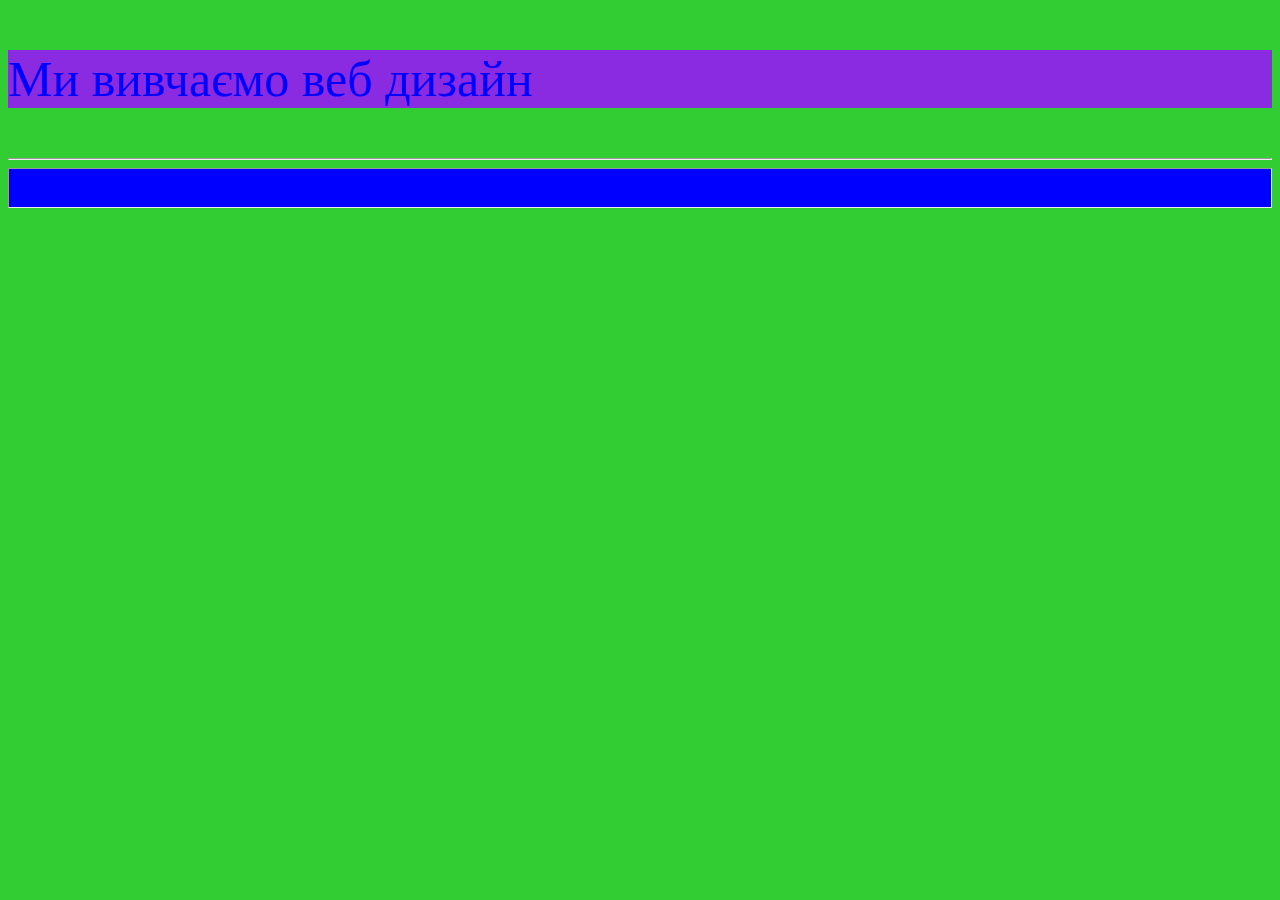
<file: gradient/base.html>
<!DOCTYPE html>
<html lang="uk">
<head>
	<meta charset="utf-8">
	<meta name="viewport" content="width=device-width, initial-scale=1">
	<title>My site</title>
</head>
<body style="background-color: limegreen;">
<p style="background-color: blueviolet; font-size: 50px; color: blue;">Ми вивчаємо веб дизайн </p>
<hr>
<hr style="height: 1cm; background-color:blue;
<hr style="height: 1cm;	background-color:yellow;
<hr style="height: 1cm;	background-color:rgb(255, 0, 0);
<hr style="height: 1cm;	background-color:rgb(0, 125, 125);
<hr style="height: 1cm;	background-color:rgb(255, 255, 0);
<hr style="height: 1cm;	background-color:rgb(255, 255, 255);
<hr style="height: 1cm;	background-color:rgb(0, 0, 0);
<hr style="height: 1cm;	background-color:rgba(0, 0, 0,	0.5);
</body>
</html>
</file>
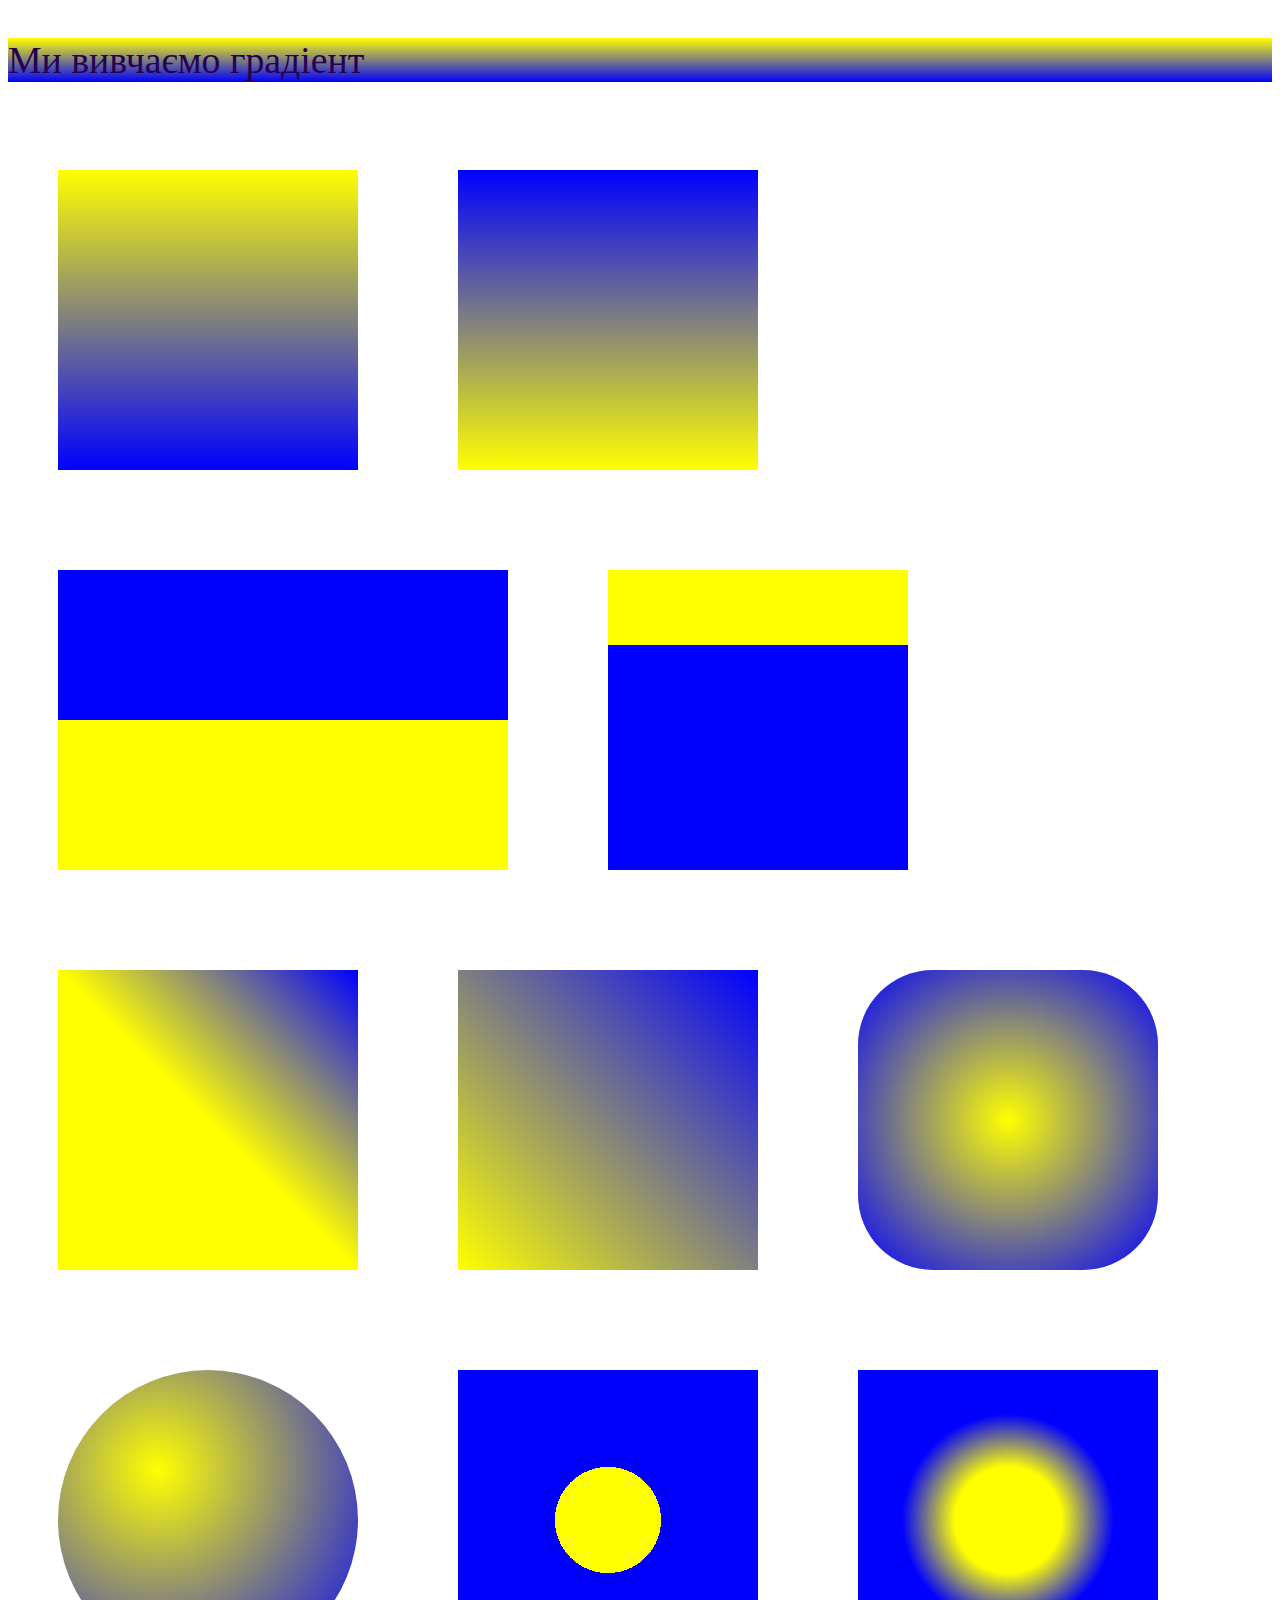
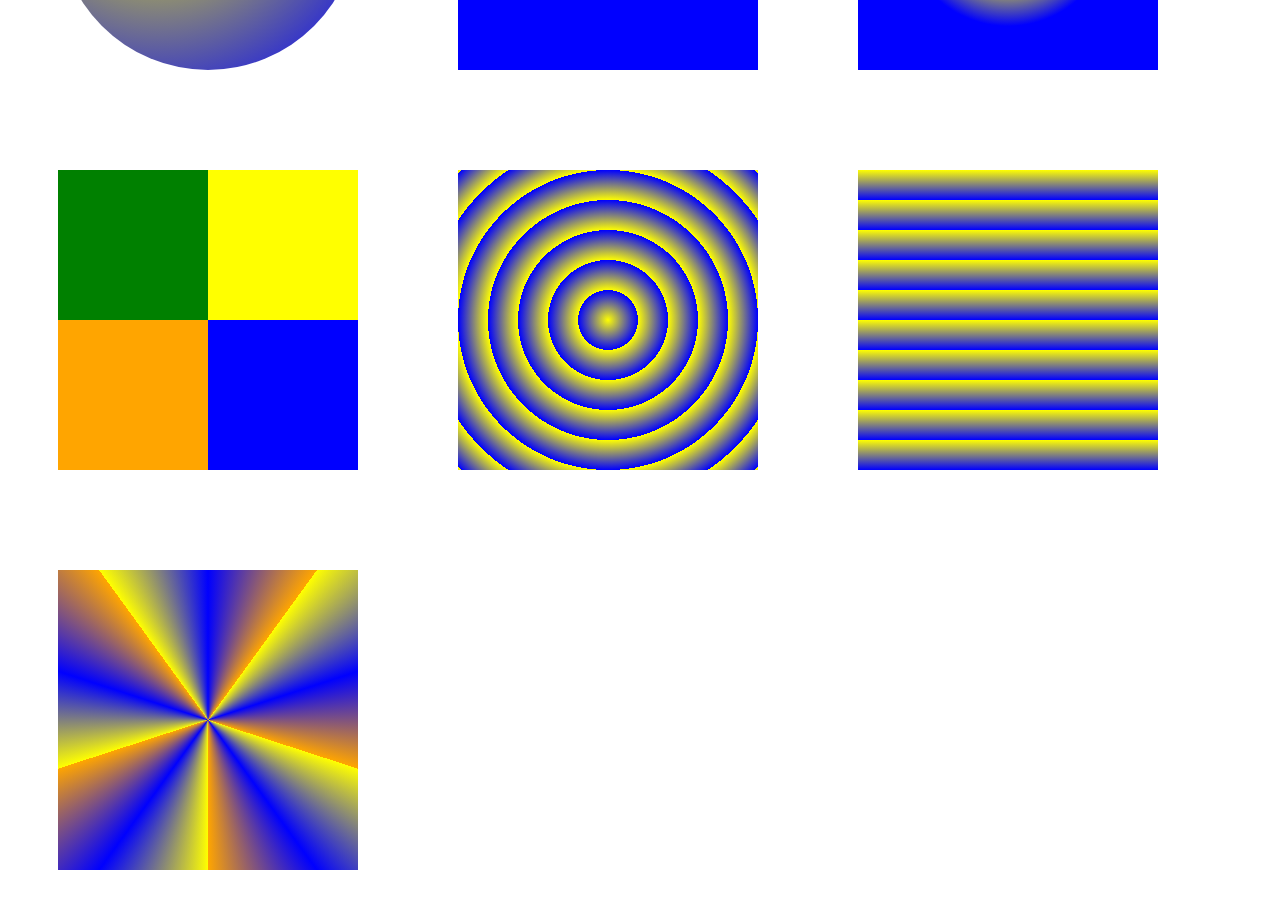
<file: gradient/gradient.html>
<!DOCTYPE html>
<html>
<head>
	<meta charset="utf-8">
	<meta name="viewport" content="width=device-width, initial-scale=1">
	<title>Gradient</title>
	<style type="text/css">
		p{
			font-size: 10mm;
			color: #250250;
			background: linear-gradient(yellow,blue);
		}
		div{
			width: 300px;
			height: 300px;
			margin: 50px;
			float: left;
		}
	</style>
</head>
<body>
<p>Ми вивчаємо градіент</p>
<div style="background: linear-gradient(yellow,blue);"></div>
<div style="background: linear-gradient(360deg,yellow,blue);"></div>
<div style="background: linear-gradient(360deg,yellow	0%	50%,blue	50%	100%);width: 450px;"></div>
<div style="background: linear-gradient(yellow 25%,blue	25%);"></div>
<div style="background: linear-gradient(45deg,yellow 50%,blue);"></div>
<div style="background: linear-gradient(45deg,yellow,blue);"></div>
<div style="background: radial-gradient(yellow,blue);border-radius: 25%;"></div>
<div style="background: radial-gradient(circle at 100px 100px,yellow,blue);border-radius: 50%;"></div>
<div style="background: radial-gradient(yellow	25%,blue	25%);"></div>
<div style="background: radial-gradient(yellow	25%,blue	50%);"></div>
<div style="background: conic-gradient(yellow	25%,blue	25%	50%,orange	50%	75%,green	75%);"></div>
<div style="background: repeating-radial-gradient(yellow	30px,blue	60px);"></div>
<div style="background: repeating-linear-gradient(yellow	30px,blue	60px);"></div>
<div style="background: repeating-conic-gradient(yellow	10%,blue	20%,orange	30%);"></div>
</body>
</html>
</file>
